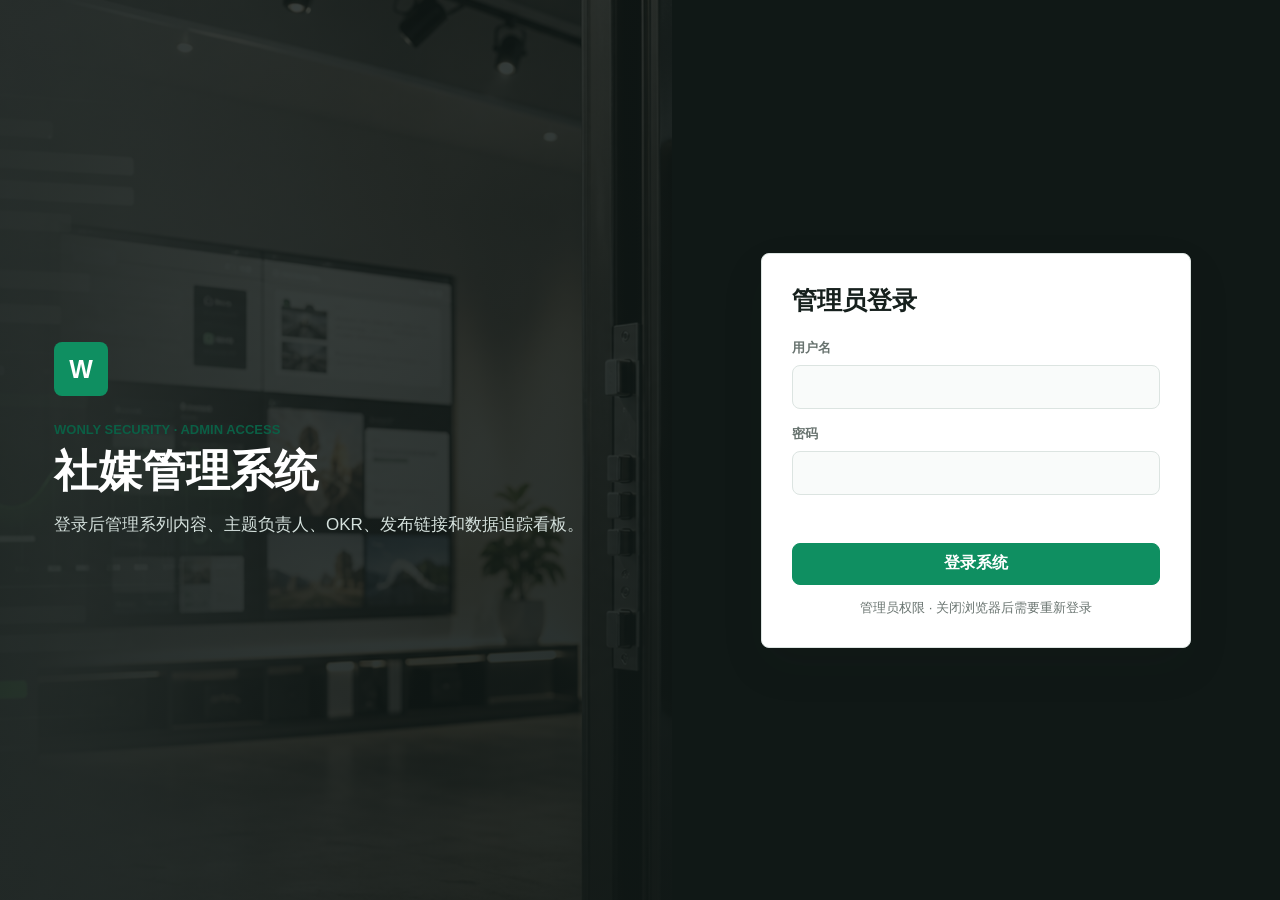
<file: index.html>
<!doctype html>
<html lang="zh-CN">
  <head>
    <meta charset="UTF-8" />
    <meta name="viewport" content="width=device-width, initial-scale=1.0" />
    <meta name="description" content="Wonly 社媒管理系统，用于团队规划内容、管理 OKR、追踪发布数据和复盘成功经验。" />
    <meta name="theme-color" content="#121a18" />
    <meta property="og:title" content="Wonly 社媒管理系统" />
    <meta property="og:description" content="公开可访问的社媒内容规划与运营 OKR 工作台。" />
    <meta property="og:type" content="website" />
    <meta property="og:image" content="assets/wonly-security-studio.png" />
    <title>Wonly 社媒管理系统</title>
    <link rel="icon" href="assets/favicon.svg?v=20260709-design-icon" type="image/svg+xml" />
    <link rel="manifest" href="manifest.webmanifest" />
    <link rel="stylesheet" href="styles.css?v=20260710-team-okr" />
  </head>
  <body>
    <section class="login-screen" id="loginScreen" aria-label="登录">
      <div class="login-visual">
        <div class="login-mark">W</div>
        <p class="eyebrow">Wonly Security · Admin Access</p>
        <h1>社媒管理系统</h1>
        <p>登录后管理系列内容、主题负责人、OKR、发布链接和数据追踪看板。</p>
      </div>
      <form class="login-card" id="loginForm">
        <h2>管理员登录</h2>
        <label>
          <span>用户名</span>
          <input id="usernameInput" name="username" autocomplete="username" required />
        </label>
        <label>
          <span>密码</span>
          <input id="passwordInput" name="password" type="password" autocomplete="current-password" required />
        </label>
        <p class="login-error" id="loginError" role="alert"></p>
        <button class="primary-button login-button" type="submit">登录系统</button>
        <small>管理员权限 · 关闭浏览器后需要重新登录</small>
      </form>
    </section>

    <div class="app-shell" id="appShell" hidden>
      <aside class="sidebar" aria-label="主导航">
        <div class="brand">
          <div class="brand-mark">W</div>
          <div>
            <strong>Wonly Social</strong>
            <span>运营 OKR 工作台</span>
          </div>
        </div>

        <nav class="nav">
          <button class="nav-item active" data-view="overview"><span class="icon">⌂</span><span>总览</span></button>
          <button class="nav-item" data-view="calendar"><span class="icon">▦</span><span>内容日历</span></button>
          <button class="nav-item" data-view="library"><span class="icon">▣</span><span>主题库</span></button>
          <button class="nav-item" data-view="okr"><span class="icon">◎</span><span>OKR</span></button>
          <button class="nav-item" data-view="analytics"><span class="icon">↗</span><span>数据看板</span></button>
          <button class="nav-item" data-view="design"><span class="icon">✎</span><span>设计排期</span></button>
          <button class="nav-item" data-view="documents"><span class="icon">▤</span><span>公共文档</span></button>
          <button class="nav-item" data-view="settings"><span class="icon">⚙</span><span>设置</span></button>
        </nav>

        <div class="sidebar-note">
          <span>本周焦点</span>
          <strong id="sidebarFocus">S1 · 只看王力门</strong>
          <small>一周一系列，主题负责人计入个人 OKR。</small>
        </div>
      </aside>

      <main class="main">
        <header class="topbar">
          <div>
            <p class="eyebrow">Wonly Security · Social Command Center</p>
            <h1>内容规划、负责人 OKR、发布数据和复盘判断集中在一个工作台</h1>
          </div>
          <div class="actions">
            <span class="admin-pill" id="currentAccountPill">管理员 · chloelee</span>
            <button class="action-button" id="exportButton" title="导出排期" aria-label="导出排期"><span>⇩</span>导出排期</button>
            <button class="action-button" id="logoutButton" title="退出登录" aria-label="退出登录"><span>⎋</span>退出登录</button>
            <button class="primary-button" id="newTopicButton"><span>＋</span>新建内容</button>
          </div>
        </header>

        <section class="hero-panel" id="homeBanner">
          <div class="hero-copy">
            <span class="status-pill">Phase 1 · 12 周内容测试</span>
            <h2>从系列规划到 OKR 归因</h2>
            <p>围绕 YouTube、Instagram、TikTok、Facebook、LinkedIn 做平台组合、主题负责人、脚本素材、发布时间和数据复盘。</p>
            <div class="hero-metrics">
              <div><strong id="topicCount">0</strong><span>主题</span></div>
              <div><strong id="ownerCount">0</strong><span>负责人</span></div>
              <div><strong>5</strong><span>平台</span></div>
            </div>
          </div>
          <img src="assets/wonly-security-studio.png" alt="Wonly 智能安防门内容工作室视觉图" />
        </section>

        <section class="view active" id="overview">
          <div class="section-heading">
            <div>
              <h2>项目总览</h2>
              <p>点击系列可查看该系列下的主题；通用素材会自动归到适合的平台组合。</p>
            </div>
            <div class="segmented" role="tablist" aria-label="月份">
              <button class="active" data-month="all">全部</button>
              <button data-month="7">7月</button>
              <button data-month="8">8月</button>
              <button data-month="9">9月</button>
            </div>
          </div>
          <div class="series-grid" id="seriesGrid"></div>
          <section class="panel bundle-panel">
            <div class="panel-head">
              <h3>通用素材平台组合</h3>
              <span>一次制作，多平台适配</span>
            </div>
            <div class="bundle-grid" id="bundleGrid"></div>
          </section>
          <div class="dashboard-grid">
            <section class="panel">
              <div class="panel-head"><h3>本周任务</h3><span>脚本 · 拍摄 · 发布 · 数据</span></div>
              <div class="task-list" id="taskList"></div>
            </section>
            <section class="panel">
              <div class="panel-head"><h3>平台矩阵</h3><span>形式和频率基准</span></div>
              <div class="platform-list" id="platformList"></div>
            </section>
          </div>
        </section>

        <section class="view" id="calendar">
          <div class="section-heading">
            <div>
              <h2>内容日历</h2>
              <p>按周查看每个系列的主题、平台组合和负责人。</p>
            </div>
            <div class="filter-row">
              <label class="select-label"><span>周次筛选</span><select id="weekFilter"><option value="all">全部周次</option></select></label>
              <label class="select-label"><span>系列筛选</span><select id="seriesFilter"><option value="all">全部系列</option></select></label>
            </div>
          </div>
          <div class="calendar-board" id="calendarBoard"></div>
        </section>

        <section class="view" id="library">
          <div class="section-heading">
            <div>
              <h2>系列主题库</h2>
              <p>每个主题都包含负责人、OKR、参考素材、脚本、拍摄时间、发布时间和帖子链接。</p>
            </div>
            <div class="filter-row library-filters">
              <label class="select-label"><span>主题</span><select id="contentTopicFilter"><option value="all">全部主题</option></select></label>
              <label class="select-label"><span>负责人</span><select id="contentOwnerFilter"><option value="all">全部负责人</option></select></label>
              <label class="select-label"><span>平台</span><select id="contentPlatformFilter"><option value="all">全部平台</option></select></label>
            </div>
          </div>
          <div class="content-table-wrap">
            <table class="content-table">
              <thead>
                <tr>
                  <th>主题</th>
                  <th>平台</th>
                  <th>状态</th>
                  <th>负责人</th>
                  <th>OKR</th>
                  <th>帖子链接</th>
                  <th>详情</th>
                </tr>
              </thead>
              <tbody id="contentRows"></tbody>
            </table>
          </div>
        </section>

        <section class="view" id="okr">
          <div class="section-heading">
            <div>
              <h2>运营 OKR</h2>
              <p>OKR 按月设定 Objective 和 Key Results，用实际结果计算每个成员的月度完成率。</p>
            </div>
            <div class="segmented" id="okrMonthTabs" role="tablist" aria-label="OKR 月份"></div>
          </div>
          <section class="panel okr-primer">
            <div><strong>Objective</strong><span>本月想达成的明确目标，表达方向和结果，不是岗位职责。</span></div>
            <div><strong>Key Results</strong><span>衡量目标是否达成的关键结果，必须可量化，例如发帖数、播放量、完播率、线索数。</span></div>
            <div><strong>完成率</strong><span>按每个 KR 的实际值 / 目标值计算，再汇总为成员月度绩效进度。</span></div>
          </section>
          <div class="okr-grid" id="okrGrid"></div>
        </section>

        <section class="view" id="analytics">
          <div class="section-heading">
            <div>
              <h2>数据看板</h2>
              <p>上传帖子链接后会进入采集队列；当前静态版先生成可追踪看板，后续可接平台 API 自动拉取。</p>
            </div>
            <button class="ghost-button" id="simulateButton"><span>↻</span>刷新数据</button>
          </div>
          <div class="analytics-grid" id="analyticsGrid"></div>
          <section class="panel">
            <div class="panel-head"><h3>帖子数据追踪</h3><span>链接 · 平台 · 播放 · 互动 · Go/No-Go</span></div>
            <div class="post-board" id="postBoard"></div>
          </section>
          <section class="panel">
            <div class="panel-head"><h3>Go/No-Go 规则</h3><span>发布后 2 周评估</span></div>
            <div class="rules" id="goNoGoRules"></div>
          </section>
        </section>

        <section class="view" id="design">
          <div class="section-heading">
            <div>
              <h2>设计排期</h2>
              <p>运营选择协助设计师后自动进入赵琳排期表，也可以手动添加图片或视频设计需求。</p>
            </div>
          </div>
          <section class="panel system-edit-panel">
            <div class="panel-head"><h3>赵琳设计排期表</h3><span>设计需求、平台、截止时间、成品上传和延期标记</span></div>
            <div id="designSchedule"></div>
          </section>
        </section>

        <section class="view" id="documents">
          <div class="section-heading">
            <div>
              <h2>公共文档</h2>
              <p>集中保存团队共用的云盘链接、脚本模板、翻译文件、设计规范和复盘资料。</p>
            </div>
          </div>
          <section class="panel system-edit-panel">
            <div class="panel-head"><h3>团队资料库</h3><span>文件、链接、负责人、上传时间和备注</span></div>
            <div id="publicDocs"></div>
          </section>
          <input id="publicDocFileInput" type="file" hidden />
        </section>

        <section class="view" id="settings">
          <div class="section-heading">
            <div>
              <h2>连接设置</h2>
              <p>公开站点已连接 GitHub Pages 和自定义域名。平台 API 接入后可自动采集帖子数据。</p>
            </div>
          </div>
          <div class="connect-grid">
            <section class="panel connect-panel">
              <div class="connect-icon">GH</div>
              <h3>GitHub Pages</h3>
              <p>仓库：<code>chloe19980401/wonly</code></p>
              <p>域名：<code>wonlysocial.foreverdoodle.com</code></p>
            </section>
            <section class="panel connect-panel">
              <div class="connect-icon">API</div>
              <h3>平台数据采集</h3>
              <p>下一阶段可接入 YouTube Data API、Meta Graph API、TikTok Business API 和 LinkedIn API，把帖子链接转成真实播放、互动和转粉数据。</p>
            </section>
          </div>
          <section class="panel system-edit-panel">
            <div class="panel-head"><h3>平台 API 接入</h3><span>配置平台账号、凭证保存位置、同步方式和负责人</span></div>
            <div id="apiConnections"></div>
          </section>
          <section class="panel system-edit-panel">
            <div class="panel-head"><h3>系统内容编辑</h3><span>系列、平台组合、成员和月度 OKR 都可以在这里修改</span></div>
            <div id="systemEditor"></div>
          </section>
        </section>
      </main>

      <div class="modal" id="detailModal" hidden>
        <section class="modal-card" role="dialog" aria-modal="true" aria-labelledby="detailTitle">
          <button class="icon-button modal-close" id="closeDetailButton" aria-label="关闭详情">×</button>
          <div class="detail-head">
            <span class="status-pill" id="detailSeries"></span>
            <h2 id="detailTitle"></h2>
            <p id="detailSubtitle"></p>
          </div>
          <div class="detail-grid">
            <section><h3>适配平台</h3><div class="platform-chips" id="detailPlatforms"></div></section>
            <section><h3>OKR 归因</h3><div class="detail-times" id="detailOkr"></div></section>
            <section><h3>参考素材</h3><ul class="detail-list" id="detailReferences"></ul></section>
            <section><h3>帖子链接</h3><div class="detail-times" id="detailLinks"></div></section>
            <section class="detail-script"><h3>操作</h3><div id="detailScript"></div></section>
            <section><h3>时间计划</h3><div class="detail-times" id="detailTimes"></div></section>
          </div>
        </section>
      </div>

      <div class="modal" id="editModal" hidden>
        <section class="modal-card edit-card" role="dialog" aria-modal="true" aria-labelledby="editTitle">
          <button class="icon-button modal-close" id="closeEditButton" aria-label="关闭编辑">×</button>
          <div class="detail-head">
            <span class="status-pill" id="editScope"></span>
            <h2 id="editTitle">编辑</h2>
            <p id="editHint"></p>
          </div>
          <form class="edit-form" id="editForm"></form>
        </section>
      </div>
    </div>

    <script src="app.js?v=20260710-team-okr"></script>
  </body>
</html>
</file>
<file: styles.css>
:root {
  --bg: #f5f7f8;
  --panel: #ffffff;
  --ink: #16201d;
  --muted: #68736f;
  --line: #dce4e1;
  --green: #0f8f61;
  --green-dark: #0b5f45;
  --teal: #087b86;
  --amber: #c47b20;
  --red: #bb3d3d;
  --blue: #2f64b7;
  --shadow: 0 18px 45px rgba(22, 32, 29, 0.08);
}

* {
  box-sizing: border-box;
}

[hidden] {
  display: none !important;
}

body {
  margin: 0;
  min-height: 100vh;
  color: var(--ink);
  background: var(--bg);
  font-family: Inter, "Segoe UI", "Microsoft YaHei", Arial, sans-serif;
}

.login-screen {
  min-height: 100vh;
  display: grid;
  grid-template-columns: minmax(320px, 1.05fr) minmax(320px, 0.95fr);
  background: #101816;
}

.login-visual {
  display: flex;
  flex-direction: column;
  justify-content: center;
  padding: 54px;
  color: white;
  background:
    linear-gradient(120deg, rgba(16, 24, 22, 0.78), rgba(16, 24, 22, 0.92)),
    url("assets/wonly-security-studio.png") center / cover;
}

.login-mark {
  width: 54px;
  height: 54px;
  display: grid;
  place-items: center;
  margin-bottom: 26px;
  border-radius: 8px;
  background: var(--green);
  color: white;
  font-size: 25px;
  font-weight: 900;
}

.login-visual h1 {
  max-width: 560px;
  margin-bottom: 14px;
  font-size: 44px;
}

.login-visual p:not(.eyebrow) {
  max-width: 560px;
  color: #d5e1dd;
  font-size: 17px;
  line-height: 1.8;
}

.login-card {
  align-self: center;
  width: min(430px, calc(100% - 36px));
  margin: 0 auto;
  padding: 30px;
  border: 1px solid var(--line);
  border-radius: 8px;
  background: var(--panel);
  box-shadow: var(--shadow);
}

.login-card h2 {
  margin-bottom: 22px;
  font-size: 25px;
}

.login-card label {
  display: grid;
  gap: 8px;
  margin-bottom: 16px;
  color: var(--muted);
  font-size: 13px;
  font-weight: 700;
}

.login-card input {
  min-height: 44px;
  border: 1px solid var(--line);
  border-radius: 8px;
  padding: 0 12px;
  color: var(--ink);
  background: #f9fbfa;
  outline: 0;
}

.login-card input:focus {
  border-color: var(--green);
  box-shadow: 0 0 0 3px rgba(15, 143, 97, 0.12);
}

.login-error {
  min-height: 22px;
  margin-bottom: 10px;
  color: var(--red);
  font-size: 13px;
  font-weight: 700;
}

.login-button {
  width: 100%;
  justify-content: center;
}

.login-card small {
  display: block;
  margin-top: 14px;
  color: var(--muted);
  text-align: center;
}

button,
input,
select {
  font: inherit;
}

button {
  cursor: pointer;
}

.app-shell {
  display: grid;
  grid-template-columns: 264px minmax(0, 1fr);
  min-height: 100vh;
}

.sidebar {
  position: sticky;
  top: 0;
  height: 100vh;
  display: flex;
  flex-direction: column;
  padding: 24px 18px;
  background: #121a18;
  color: #f4faf7;
}

.brand {
  display: flex;
  align-items: center;
  gap: 12px;
  padding: 4px 4px 26px;
}

.brand-mark {
  width: 42px;
  height: 42px;
  display: grid;
  place-items: center;
  border-radius: 8px;
  background: var(--green);
  color: white;
  font-weight: 800;
}

.brand strong,
.brand span {
  display: block;
}

.brand span {
  color: #a8b7b1;
  font-size: 13px;
  margin-top: 3px;
}

.nav {
  display: grid;
  gap: 6px;
}

.nav-item {
  width: 100%;
  min-height: 44px;
  display: flex;
  align-items: center;
  gap: 12px;
  border: 0;
  border-radius: 8px;
  padding: 0 12px;
  color: #cfe0da;
  background: transparent;
  text-align: left;
}

.nav-item:hover,
.nav-item.active {
  color: white;
  background: #21302c;
}

.icon {
  width: 24px;
  height: 24px;
  display: grid;
  place-items: center;
  font-size: 18px;
}

.sidebar-note {
  margin-top: auto;
  padding: 16px;
  border: 1px solid rgba(255, 255, 255, 0.1);
  border-radius: 8px;
  background: #192521;
}

.sidebar-note span,
.sidebar-note small {
  display: block;
  color: #a8b7b1;
}

.sidebar-note strong {
  display: block;
  margin: 7px 0 5px;
  font-size: 15px;
}

.main {
  min-width: 0;
  padding: 28px;
}

.topbar {
  display: flex;
  justify-content: space-between;
  gap: 24px;
  align-items: flex-start;
  margin-bottom: 22px;
}

.eyebrow {
  margin: 0 0 8px;
  color: var(--green-dark);
  font-size: 13px;
  font-weight: 700;
  text-transform: uppercase;
}

h1,
h2,
h3,
p {
  margin-top: 0;
}

h1 {
  max-width: 820px;
  margin-bottom: 0;
  font-size: 32px;
  line-height: 1.16;
  letter-spacing: 0;
}

.actions {
  display: flex;
  align-items: center;
  gap: 10px;
  flex-wrap: wrap;
  justify-content: flex-end;
  flex-shrink: 0;
}

.admin-pill {
  display: inline-flex;
  min-height: 34px;
  align-items: center;
  padding: 0 11px;
  border: 1px solid #cce5d8;
  border-radius: 999px;
  background: #e8f7ef;
  color: var(--green-dark);
  font-size: 13px;
  font-weight: 800;
  white-space: nowrap;
}

.icon-button,
.action-button,
.primary-button,
.ghost-button {
  min-height: 42px;
  border-radius: 8px;
  border: 1px solid var(--line);
}

.icon-button {
  width: 42px;
  background: var(--panel);
  color: var(--ink);
}

.action-button {
  display: inline-flex;
  align-items: center;
  gap: 8px;
  padding: 0 13px;
  background: var(--panel);
  color: var(--ink);
  font-weight: 800;
  white-space: nowrap;
}

.action-button span {
  font-size: 17px;
  line-height: 1;
}

.primary-button,
.ghost-button,
.danger-button {
  display: inline-flex;
  align-items: center;
  gap: 8px;
  padding: 0 14px;
}

.primary-button {
  border-color: var(--green);
  background: var(--green);
  color: white;
  font-weight: 700;
}

.ghost-button {
  background: var(--panel);
  color: var(--ink);
}

.danger-button {
  min-height: 42px;
  border: 1px solid #efc6c6;
  border-radius: 8px;
  background: #ffffff;
  color: var(--red);
  font-weight: 800;
}

.hero-panel {
  position: relative;
  min-height: 286px;
  display: grid;
  grid-template-columns: minmax(280px, 0.9fr) minmax(360px, 1.1fr);
  overflow: hidden;
  border-radius: 8px;
  background: #101816;
  box-shadow: var(--shadow);
}

.hero-panel img {
  width: 100%;
  height: 100%;
  min-height: 286px;
  object-fit: cover;
}

.hero-copy {
  padding: 34px;
  color: white;
  z-index: 1;
}

.status-pill {
  display: inline-flex;
  max-width: 100%;
  flex-wrap: wrap;
  margin-bottom: 18px;
  padding: 7px 10px;
  border-radius: 999px;
  background: rgba(15, 143, 97, 0.22);
  color: #b9f4dc;
  font-size: 13px;
  font-weight: 700;
  line-height: 1.35;
  overflow-wrap: anywhere;
}

.detail-head .status-pill {
  background: #dff4ec;
  color: var(--green-dark);
}

.hero-copy h2 {
  margin-bottom: 12px;
  font-size: 34px;
  letter-spacing: 0;
}

.hero-copy p {
  max-width: 530px;
  color: #d5e1dd;
  line-height: 1.7;
}

.hero-metrics {
  display: grid;
  grid-template-columns: repeat(3, minmax(0, 1fr));
  gap: 10px;
  margin-top: 28px;
}

.hero-metrics div {
  padding: 13px;
  border: 1px solid rgba(255, 255, 255, 0.12);
  border-radius: 8px;
  background: rgba(255, 255, 255, 0.06);
}

.hero-metrics strong,
.hero-metrics span {
  display: block;
}

.hero-metrics strong {
  font-size: 26px;
}

.hero-metrics span {
  color: #c8d6d1;
  font-size: 13px;
}

.view {
  display: none;
  margin-top: 26px;
}

.view.active {
  display: block;
}

.section-heading {
  display: flex;
  justify-content: space-between;
  align-items: flex-end;
  gap: 20px;
  margin-bottom: 18px;
}

.section-heading h2 {
  margin-bottom: 5px;
  font-size: 24px;
}

.section-heading p {
  margin-bottom: 0;
  color: var(--muted);
}

.segmented {
  display: inline-grid;
  grid-auto-flow: column;
  gap: 3px;
  padding: 4px;
  border: 1px solid var(--line);
  border-radius: 8px;
  background: var(--panel);
}

.segmented button {
  min-width: 58px;
  border: 0;
  border-radius: 6px;
  padding: 8px 10px;
  color: var(--muted);
  background: transparent;
}

.segmented button.active {
  color: white;
  background: var(--ink);
}

.series-grid {
  display: grid;
  grid-template-columns: repeat(4, minmax(0, 1fr));
  gap: 14px;
}

.series-card,
.panel,
.week-card,
.metric-card,
.connect-panel {
  border: 1px solid var(--line);
  border-radius: 8px;
  background: var(--panel);
}

.series-card {
  overflow: hidden;
  padding: 18px;
}

.series-button {
  width: 100%;
  display: block;
  color: inherit;
  text-align: left;
  cursor: pointer;
}

.series-button:hover {
  border-color: #b9d8ca;
  box-shadow: var(--shadow);
  transform: translateY(-1px);
}

.series-top {
  display: flex;
  align-items: flex-start;
  justify-content: space-between;
  gap: 12px;
}

.series-platforms {
  min-width: 0;
  display: flex;
  flex-wrap: wrap;
  justify-content: flex-end;
  gap: 6px;
}

.series-platforms span {
  max-width: 118px;
  min-height: 28px;
  display: inline-flex;
  align-items: center;
  border-radius: 999px;
  padding: 0 9px;
  overflow: hidden;
  background: #e8f2ee;
  color: var(--green-dark);
  font-size: 12px;
  font-weight: 800;
  text-overflow: ellipsis;
  white-space: nowrap;
}

.series-badge {
  flex: 0 0 auto;
  width: 38px;
  height: 38px;
  display: grid;
  place-items: center;
  border-radius: 8px;
  color: white;
  font-weight: 800;
}

.series-card h3 {
  margin: 14px 0 5px;
  font-size: 18px;
}

.series-card p {
  min-height: 44px;
  color: var(--muted);
  line-height: 1.55;
}

.series-meta {
  display: grid;
  gap: 6px;
  min-height: 64px;
  margin: 12px 0;
  color: var(--muted);
  font-size: 13px;
  line-height: 1.45;
}

.series-meta span:first-child {
  color: var(--green-dark);
  font-weight: 800;
}

.mini-stats {
  display: grid;
  grid-template-columns: repeat(3, minmax(0, 1fr));
  gap: 8px;
  padding-top: 12px;
  border-top: 1px solid var(--line);
}

.mini-stats span {
  display: block;
  color: var(--muted);
  font-size: 12px;
}

.mini-stats strong {
  font-size: 16px;
}

.dashboard-grid {
  display: grid;
  grid-template-columns: minmax(0, 1.05fr) minmax(320px, 0.95fr);
  gap: 14px;
  margin-top: 14px;
}

.bundle-panel {
  margin-top: 14px;
}

.bundle-grid {
  display: grid;
  grid-template-columns: repeat(4, minmax(0, 1fr));
  gap: 12px;
}

.bundle-card {
  display: grid;
  gap: 12px;
  padding: 14px;
  border-radius: 8px;
  background: #f7faf9;
}

.bundle-card h4 {
  margin: 0 0 6px;
  font-size: 16px;
}

.bundle-card p {
  margin: 0;
  color: var(--muted);
  font-size: 13px;
  line-height: 1.55;
}

.bundle-format {
  color: var(--green-dark);
  font-size: 12px;
  font-weight: 800;
}

.panel {
  padding: 18px;
}

.panel-head {
  display: flex;
  justify-content: space-between;
  gap: 16px;
  align-items: center;
  margin-bottom: 14px;
}

.panel-head h3 {
  margin-bottom: 0;
  font-size: 18px;
}

.panel-head span {
  color: var(--muted);
  font-size: 13px;
}

.task-list,
.platform-list {
  display: grid;
  gap: 10px;
}

.task-item,
.platform-item {
  display: grid;
  grid-template-columns: 1fr auto;
  gap: 12px;
  align-items: center;
  padding: 12px;
  border-radius: 8px;
  background: #f7faf9;
}

.checkbox {
  display: none;
  width: 22px;
  height: 22px;
  place-items: center;
  border-radius: 6px;
  background: #dcebe5;
  color: var(--green-dark);
  font-weight: 800;
}

.task-item strong,
.task-item span,
.platform-item strong,
.platform-item span {
  display: block;
}

.task-item span,
.platform-item span {
  color: var(--muted);
  font-size: 13px;
  margin-top: 3px;
}

.tag {
  display: inline-flex;
  align-items: center;
  min-height: 26px;
  padding: 0 9px;
  border-radius: 999px;
  background: #e8f2ee;
  color: var(--green-dark);
  font-size: 12px;
  font-weight: 700;
  white-space: nowrap;
}

.select-label {
  display: grid;
  gap: 6px;
  color: var(--muted);
  font-size: 13px;
}

.filter-row {
  display: flex;
  gap: 12px;
  align-items: end;
  flex-wrap: wrap;
}

select,
.search-box,
.content-table-wrap {
  border: 1px solid var(--line);
  border-radius: 8px;
  background: var(--panel);
}

select {
  min-height: 40px;
  padding: 0 12px;
  color: var(--ink);
}

.calendar-board {
  display: grid;
  grid-template-columns: repeat(3, minmax(260px, 1fr));
  gap: 14px;
}

.empty-state,
.empty-table {
  padding: 22px;
  border: 1px dashed var(--line);
  border-radius: 8px;
  background: #f7faf9;
  color: var(--muted);
  font-weight: 700;
}

.empty-state {
  grid-column: 1 / -1;
}

.empty-table {
  text-align: center;
}

.week-card {
  padding: 16px;
}

.week-head {
  display: flex;
  justify-content: space-between;
  gap: 12px;
  margin-bottom: 12px;
}

.week-head h3 {
  margin-bottom: 4px;
  font-size: 17px;
}

.week-head span {
  color: var(--muted);
  font-size: 13px;
}

.platform-chips {
  display: flex;
  flex-wrap: wrap;
  gap: 7px;
}

.week-topics {
  display: grid;
  gap: 7px;
  margin-bottom: 12px;
}

.topic-link {
  min-height: 34px;
  border: 1px solid var(--line);
  border-radius: 8px;
  padding: 0 10px;
  color: var(--ink);
  background: #ffffff;
  text-align: left;
  font-weight: 800;
}

.topic-link:hover {
  border-color: var(--green);
  color: var(--green-dark);
}

.chip {
  display: inline-flex;
  min-height: 28px;
  align-items: center;
  border-radius: 999px;
  padding: 0 9px;
  background: #eef3f1;
  color: #31423d;
  font-size: 12px;
  font-weight: 700;
}

.search-box {
  min-width: 270px;
  min-height: 42px;
  display: flex;
  align-items: center;
  gap: 8px;
  padding: 0 12px;
}

.search-box input {
  width: 100%;
  border: 0;
  outline: 0;
  background: transparent;
}

.content-table-wrap {
  overflow: auto;
}

.content-table {
  width: 100%;
  min-width: 760px;
  border-collapse: collapse;
}

.content-table th,
.content-table td {
  padding: 14px 16px;
  border-bottom: 1px solid var(--line);
  text-align: left;
  vertical-align: top;
}

.content-table th {
  color: var(--muted);
  font-size: 13px;
}

.content-table tr:last-child td {
  border-bottom: 0;
}

.content-title strong,
.content-title span {
  display: block;
}

.content-title span {
  color: var(--muted);
  font-size: 13px;
  margin-top: 4px;
}

.muted {
  display: block;
  color: var(--muted);
  font-size: 12px;
  margin-top: 4px;
}

.link-cell {
  display: grid;
  grid-template-columns: minmax(180px, 1fr) auto;
  gap: 8px;
  min-width: 290px;
}

.link-cell input {
  min-height: 34px;
  border: 1px solid var(--line);
  border-radius: 8px;
  padding: 0 10px;
  color: var(--ink);
  background: #f9fbfa;
  outline: 0;
}

.link-cell input:focus {
  border-color: var(--green);
  box-shadow: 0 0 0 3px rgba(15, 143, 97, 0.12);
}

.status {
  display: inline-flex;
  min-height: 28px;
  align-items: center;
  border: 1px solid #bfd2f3;
  border-radius: 999px;
  padding: 0 9px;
  background: #ffffff;
  color: var(--blue);
  font-size: 12px;
  font-weight: 800;
}

.status.todo {
  background: #ffffff;
  color: var(--blue);
}

.status.progress {
  background: #ffffff;
  color: var(--blue);
}

.status.review {
  background: #ffffff;
  color: var(--blue);
}

.status.ready,
.status.go {
  background: #ffffff;
  color: var(--blue);
}

.status.risk {
  background: #ffffff;
  color: var(--blue);
}

.content-table .status + .status {
  margin-left: 6px;
}

.table-action {
  min-height: 32px;
  padding: 0 10px;
}

.modal {
  position: fixed;
  inset: 0;
  z-index: 20;
  display: grid;
  place-items: center;
  padding: 24px;
  background: rgba(16, 24, 22, 0.54);
}

.modal[hidden] {
  display: none;
}

.modal-card {
  position: relative;
  width: min(980px, 100%);
  max-height: min(760px, calc(100vh - 48px));
  overflow: auto;
  border-radius: 8px;
  background: var(--panel);
  box-shadow: 0 24px 70px rgba(0, 0, 0, 0.24);
}

.modal-close {
  position: absolute;
  top: 16px;
  right: 16px;
  z-index: 1;
  font-size: 24px;
}

.detail-head {
  padding: 28px 30px 20px;
  border-bottom: 1px solid var(--line);
}

.detail-head h2 {
  margin: 12px 0 6px;
  font-size: 30px;
}

.detail-head p {
  margin: 0;
  color: var(--muted);
}

.detail-grid {
  display: grid;
  grid-template-columns: minmax(0, 0.9fr) minmax(0, 1.1fr);
  gap: 16px;
  padding: 22px 30px 30px;
}

.detail-grid section {
  padding: 16px;
  border: 1px solid var(--line);
  border-radius: 8px;
  background: #f7faf9;
}

.detail-grid h3 {
  margin-bottom: 12px;
  font-size: 16px;
}

.detail-list {
  margin: 0;
  padding-left: 18px;
  color: var(--muted);
  line-height: 1.7;
}

.detail-script {
  grid-column: span 2;
}

.detail-script p {
  margin-bottom: 0;
  color: var(--muted);
  line-height: 1.75;
}

.series-topic-actions {
  display: flex;
  flex-wrap: wrap;
  gap: 10px;
}

.topic-detail-link {
  width: 100%;
  display: grid;
  gap: 4px;
  padding: 0;
  border: 0;
  color: inherit;
  background: transparent;
  text-align: left;
}

.topic-detail-link span {
  color: var(--muted);
  font-size: 12px;
}

.detail-times {
  display: grid;
  gap: 10px;
}

.detail-times div {
  padding: 12px;
  border-radius: 8px;
  background: #ffffff;
}

.detail-times strong,
.detail-times span {
  display: block;
}

.detail-times span {
  margin-top: 4px;
  color: var(--muted);
  line-height: 1.45;
}

.analytics-grid {
  display: grid;
  grid-template-columns: repeat(4, minmax(0, 1fr));
  gap: 14px;
  margin-bottom: 14px;
}

.okr-grid {
  display: grid;
  grid-template-columns: repeat(3, minmax(0, 1fr));
  gap: 14px;
}

.okr-primer {
  display: grid;
  grid-template-columns: repeat(3, minmax(0, 1fr));
  gap: 12px;
  margin-bottom: 14px;
}

.okr-primer div {
  padding: 14px;
  border-radius: 8px;
  background: #f7faf9;
}

.okr-primer strong,
.okr-primer span {
  display: block;
}

.okr-primer span {
  margin-top: 6px;
  color: var(--muted);
  line-height: 1.55;
}

.okr-card {
  display: grid;
  gap: 14px;
  padding: 18px;
  border: 1px solid var(--line);
  border-radius: 8px;
  background: var(--panel);
}

.okr-head {
  display: flex;
  justify-content: space-between;
  gap: 16px;
  align-items: flex-start;
}

.okr-head h3 {
  margin-bottom: 4px;
  font-size: 20px;
}

.okr-head span,
.okr-card p,
.okr-stats {
  color: var(--muted);
}

.okr-head strong {
  color: var(--green-dark);
  font-size: 28px;
}

.okr-card p {
  margin: 0;
  line-height: 1.6;
}

.okr-bar {
  height: 8px;
  overflow: hidden;
  border-radius: 999px;
  background: #e8eeee;
}

.okr-bar i {
  display: block;
  height: 100%;
  border-radius: inherit;
  background: var(--green);
}

.okr-stats {
  display: grid;
  grid-template-columns: repeat(3, minmax(0, 1fr));
  gap: 8px;
  font-size: 13px;
}

.okr-stats span {
  padding: 9px;
  border-radius: 8px;
  background: #f7faf9;
}

.kr-list {
  display: grid;
  gap: 8px;
}

.kr-list div {
  display: flex;
  justify-content: space-between;
  gap: 12px;
  padding: 10px;
  border-radius: 8px;
  background: #f7faf9;
}

.kr-list .kr-metric-row {
  align-items: center;
}

.kr-metric-row label {
  display: flex;
  align-items: center;
  gap: 6px;
  color: var(--muted);
  white-space: nowrap;
}

.kr-metric-row input {
  width: 76px;
  min-height: 34px;
  padding: 6px 8px;
  border: 1px solid var(--line);
  border-radius: 8px;
  background: #ffffff;
  color: var(--ink);
  font-weight: 800;
}

.kr-metric-row input:disabled {
  background: transparent;
  color: var(--muted);
}

.kr-metric-row b {
  color: var(--muted);
  font-size: 13px;
}

.kr-list span {
  color: var(--muted);
}

.kr-list strong {
  color: var(--blue);
}

.okr-topics {
  display: flex;
  flex-wrap: wrap;
  gap: 8px;
}

.okr-topics button {
  min-height: 30px;
  border: 1px solid var(--line);
  border-radius: 999px;
  padding: 0 10px;
  color: var(--green-dark);
  background: #eef7f2;
  font-size: 12px;
  font-weight: 800;
}

.post-board {
  overflow: auto;
  border: 1px solid var(--line);
  border-radius: 8px;
}

.post-row {
  min-width: 880px;
  display: grid;
  grid-template-columns: minmax(230px, 1.4fr) 0.8fr 0.8fr 0.7fr 0.6fr 0.6fr 0.7fr;
  gap: 12px;
  align-items: center;
  padding: 12px 14px;
  border-bottom: 1px solid var(--line);
  background: #ffffff;
}

.post-row:last-child {
  border-bottom: 0;
}

.post-row strong,
.post-row span {
  display: block;
}

.post-row span {
  color: var(--muted);
  font-size: 13px;
}

.post-head {
  background: #f7faf9;
  font-weight: 800;
}

.post-head span {
  color: var(--ink);
}

.editable-row {
  cursor: pointer;
}

.editable-row:hover {
  background: #f7fbff;
}

.system-edit-panel {
  margin-top: 14px;
}

.system-edit-grid {
  display: grid;
  grid-template-columns: repeat(4, minmax(0, 1fr));
  gap: 10px;
  margin-bottom: 16px;
}

.system-edit-list {
  display: grid;
  grid-template-columns: repeat(3, minmax(0, 1fr));
  gap: 14px;
}

.system-edit-list .wide-list {
  grid-column: 1 / -1;
}

.system-edit-list section {
  display: grid;
  gap: 8px;
  padding: 14px;
  border-radius: 8px;
  background: #f7faf9;
}

.system-edit-list h4 {
  margin: 0 0 4px;
}

.system-edit-list button {
  min-height: 34px;
  border: 1px solid var(--line);
  border-radius: 8px;
  padding: 0 10px;
  background: #ffffff;
  color: var(--ink);
  text-align: left;
}

.design-schedule-head {
  display: flex;
  align-items: center;
  justify-content: space-between;
  gap: 12px;
  margin-bottom: 14px;
}

.design-schedule-head div {
  display: grid;
  gap: 4px;
}

.design-schedule-head span {
  color: var(--muted);
  font-size: 13px;
}

.design-schedule-table {
  display: grid;
  gap: 8px;
}

.design-row {
  width: 100%;
  display: grid;
  grid-template-columns: minmax(180px, 1.4fr) minmax(130px, 0.9fr) minmax(70px, 0.55fr) minmax(88px, 0.65fr) minmax(88px, 0.65fr) minmax(80px, 0.6fr) minmax(78px, 0.55fr) minmax(80px, 0.55fr);
  gap: 10px;
  align-items: center;
  padding: 12px;
  border: 1px solid var(--line);
  border-radius: 8px;
  background: #ffffff;
  color: inherit;
  text-align: left;
}

.design-row small {
  display: block;
  margin-top: 4px;
  color: var(--muted);
}

.design-head {
  border: 0;
  background: transparent;
  color: var(--muted);
  font-size: 12px;
  font-weight: 800;
}

.design-row.is-delayed {
  border-color: #e4a3a3;
  background: #fff7f7;
}

.doc-actions,
.doc-card-actions {
  display: flex;
  gap: 10px;
  align-items: center;
  flex-wrap: wrap;
}

.doc-grid {
  display: grid;
  grid-template-columns: repeat(auto-fit, minmax(260px, 1fr));
  gap: 14px;
  margin-top: 16px;
}

.doc-card {
  display: grid;
  gap: 12px;
  padding: 18px;
  border: 1px solid var(--line);
  border-radius: 8px;
  background: #ffffff;
}

.doc-card strong,
.doc-card span,
.doc-card small,
.doc-card p {
  display: block;
}

.doc-card span,
.doc-card small,
.doc-card p {
  color: var(--muted);
}

.doc-card p {
  margin: 0;
}

.ghost-button.danger {
  color: #be123c;
  border-color: rgba(190, 18, 60, 0.24);
}

.checkbox-group {
  display: grid;
  gap: 10px;
  margin: 0;
  padding: 0;
  border: 0;
}

.checkbox-group legend {
  color: var(--muted);
  font-size: 12px;
  font-weight: 800;
}

.checkbox-group div {
  display: flex;
  flex-wrap: wrap;
  gap: 8px;
}

.checkbox-group label {
  display: inline-flex;
  align-items: center;
  gap: 6px;
  min-height: 34px;
  padding: 0 10px;
  border: 1px solid var(--line);
  border-radius: 8px;
  background: #ffffff;
}

.multi-select {
  display: grid;
  gap: 6px;
  margin: 0;
  padding: 0;
  border: 0;
}

.multi-select legend {
  color: var(--muted);
  font-size: 12px;
  font-weight: 800;
}

.multi-select details {
  position: relative;
}

.multi-select summary {
  min-height: 36px;
  display: flex;
  align-items: center;
  justify-content: space-between;
  gap: 8px;
  border: 1px solid var(--line);
  border-radius: 8px;
  padding: 6px 10px;
  background: #ffffff;
  color: var(--ink);
  cursor: pointer;
  list-style: none;
  font-size: 14px;
  line-height: 1.35;
}

.multi-select summary::-webkit-details-marker {
  display: none;
}

.multi-select summary::after {
  content: "⌄";
  color: var(--muted);
  font-size: 16px;
}

.multi-select details[open] summary {
  border-color: var(--blue);
  box-shadow: 0 0 0 3px rgba(47, 100, 183, 0.12);
}

.multi-select-menu {
  position: absolute;
  z-index: 30;
  top: calc(100% + 6px);
  left: 0;
  right: 0;
  display: grid;
  gap: 4px;
  max-height: 190px;
  overflow: auto;
  padding: 6px;
  border: 1px solid var(--line);
  border-radius: 8px;
  background: #ffffff;
  box-shadow: var(--shadow);
}

.multi-select-menu label {
  display: flex;
  align-items: center;
  gap: 6px;
  min-height: 30px;
  padding: 0 7px;
  border-radius: 6px;
  color: var(--ink);
  font-size: 13px;
}

.multi-select-menu label:hover {
  background: #f3f7f6;
}

.edit-card {
  width: min(1080px, 100%);
}

.edit-form {
  padding: 22px 30px 30px;
}

.edit-grid {
  display: grid;
  grid-template-columns: repeat(2, minmax(0, 1fr));
  gap: 14px;
}

.edit-grid label {
  display: grid;
  gap: 7px;
  color: var(--muted);
  font-size: 13px;
  font-weight: 800;
}

.edit-grid label.wide,
.edit-grid .wide {
  grid-column: span 2;
}

.edit-grid input,
.edit-grid select,
.edit-grid textarea {
  width: 100%;
  min-height: 40px;
  border: 1px solid var(--line);
  border-radius: 8px;
  padding: 8px 10px;
  color: var(--ink);
  background: #ffffff;
  outline: 0;
}

.edit-grid textarea {
  min-height: 96px;
  resize: vertical;
}

.edit-grid input:focus,
.edit-grid select:focus,
.edit-grid textarea:focus {
  border-color: var(--blue);
  box-shadow: 0 0 0 3px rgba(47, 100, 183, 0.12);
}

.okr-builder {
  display: grid;
  gap: 14px;
  padding: 16px;
  border: 1px solid rgba(47, 100, 183, 0.24);
  border-radius: 10px;
  background: #f7faff;
}

.okr-builder-head,
.okr-objective-card {
  display: grid;
  grid-template-columns: auto minmax(0, 1fr) auto;
  gap: 14px;
}

.okr-builder-head {
  grid-template-columns: minmax(0, 1fr) auto;
  align-items: center;
}

.okr-builder-head strong {
  color: var(--ink);
  font-size: 15px;
}

.okr-objective-builder,
.okr-objective-block,
.okr-objective-list {
  display: grid;
  gap: 14px;
}

.okr-objective-block {
  padding: 12px;
  border: 1px solid rgba(47, 100, 183, 0.18);
  border-radius: 12px;
  background: #eef4ff;
}

.okr-objective-card {
  align-items: start;
  padding: 14px;
  border: 1px solid var(--line);
  border-radius: 10px;
  background: #ffffff;
}

.okr-objective-card label {
  margin: 0;
}

.okr-objective-card textarea {
  min-height: 88px;
}

.okr-index {
  display: inline-grid;
  min-width: 42px;
  height: 28px;
  place-items: center;
  border-radius: 999px;
  background: #4f82f2;
  color: #ffffff;
  font-size: 14px;
  font-weight: 900;
}

.okr-kr-header {
  display: flex;
  align-items: center;
  justify-content: space-between;
  gap: 12px;
}

.okr-kr-header strong {
  color: var(--ink);
}

.okr-kr-list {
  display: grid;
  gap: 10px;
}

.okr-kr-row {
  display: grid;
  grid-template-columns: auto minmax(220px, 1fr) minmax(90px, 0.35fr) minmax(90px, 0.35fr) minmax(72px, 0.25fr) auto;
  gap: 10px;
  align-items: center;
  padding: 12px;
  border: 1px solid var(--line);
  border-radius: 10px;
  background: #ffffff;
}

.okr-objective-summary {
  display: grid;
  gap: 8px;
  padding: 10px 0;
  border-top: 1px solid var(--line);
}

.okr-objective-summary:first-child {
  padding-top: 0;
  border-top: 0;
}

.okr-objective-summary p {
  margin: 0;
}

.edit-actions {
  display: flex;
  justify-content: flex-end;
  gap: 10px;
  margin-top: 18px;
}

.edit-spacer {
  flex: 1;
}

.metric-card {
  padding: 18px;
}

.metric-card span {
  display: block;
  color: var(--muted);
  font-size: 13px;
}

.metric-card strong {
  display: block;
  margin: 8px 0 10px;
  font-size: 28px;
}

.bar {
  height: 8px;
  overflow: hidden;
  border-radius: 999px;
  background: #e8eeee;
}

.bar i {
  display: block;
  height: 100%;
  border-radius: inherit;
  background: var(--green);
}

.rules {
  display: grid;
  grid-template-columns: repeat(3, minmax(0, 1fr));
  gap: 12px;
}

.rules div,
.rule-card {
  padding: 14px;
  border-radius: 8px;
  background: #f7faf9;
}

.rules strong,
.rules span,
.rule-card small {
  display: block;
}

.rules span,
.rule-card p,
.rule-card small {
  margin-top: 6px;
  color: var(--muted);
  line-height: 1.55;
}

.rule-card strong {
  font-size: 18px;
}

.api-grid {
  display: grid;
  grid-template-columns: repeat(4, minmax(0, 1fr));
  gap: 12px;
}

.api-card {
  display: grid;
  gap: 12px;
  min-height: 150px;
  border: 1px solid var(--line);
  border-radius: 8px;
  padding: 14px;
  background: #f7faf9;
  color: inherit;
  text-align: left;
}

.api-card:hover {
  border-color: #b9d8ca;
  background: #ffffff;
}

.api-card div {
  display: flex;
  justify-content: space-between;
  gap: 10px;
  align-items: flex-start;
}

.api-card p {
  margin: 0;
  color: var(--ink);
  font-weight: 800;
}

.api-card small {
  color: var(--muted);
  line-height: 1.5;
}

.connect-grid {
  display: grid;
  grid-template-columns: repeat(2, minmax(0, 1fr));
  gap: 14px;
}

.connect-panel p,
.connect-panel li {
  color: var(--muted);
  line-height: 1.65;
}

.connect-icon {
  width: 44px;
  height: 44px;
  display: grid;
  place-items: center;
  margin-bottom: 14px;
  border-radius: 8px;
  background: #e8f2ee;
  color: var(--green-dark);
  font-weight: 900;
}

code {
  padding: 2px 5px;
  border-radius: 5px;
  background: #eef3f1;
  color: #22332e;
}

@media (max-width: 1180px) {
  .series-grid,
  .analytics-grid,
  .okr-grid,
  .okr-primer,
  .system-edit-grid,
  .system-edit-list,
  .bundle-grid,
  .api-grid {
    grid-template-columns: repeat(2, minmax(0, 1fr));
  }

  .calendar-board {
    grid-template-columns: repeat(2, minmax(260px, 1fr));
  }
}

@media (max-width: 860px) {
  .login-screen {
    grid-template-columns: 1fr;
  }

  .login-visual {
    min-height: 42vh;
    padding: 34px 22px;
  }

  .login-visual h1 {
    font-size: 32px;
  }

  .login-card {
    margin: 24px auto;
  }

  .app-shell {
    grid-template-columns: 1fr;
  }

  .sidebar {
    position: static;
    height: auto;
  }

  .nav {
    grid-template-columns: repeat(7, minmax(0, 1fr));
  }

  .nav-item {
    justify-content: center;
    padding: 0 8px;
  }

  .nav-item span:last-child {
    display: none;
  }

  .sidebar-note {
    display: none;
  }

  .main {
    padding: 18px;
  }

  .topbar,
  .section-heading,
  .dashboard-grid,
  .connect-grid {
    display: grid;
    grid-template-columns: 1fr;
  }

  h1 {
    font-size: 26px;
  }

  .hero-panel {
    grid-template-columns: 1fr;
  }

  .hero-panel img {
    min-height: 220px;
  }

  .series-grid,
  .calendar-board,
  .analytics-grid,
  .okr-grid,
  .okr-primer,
  .system-edit-grid,
  .system-edit-list,
  .api-grid,
  .rules,
  .bundle-grid,
  .detail-grid,
  .edit-grid {
    grid-template-columns: 1fr;
  }

  .detail-script,
  .edit-grid label.wide,
  .edit-grid .wide {
    grid-column: auto;
  }

  .okr-builder-head,
  .okr-objective-card,
  .okr-kr-row {
    grid-template-columns: 1fr;
  }

  .okr-index {
    width: max-content;
  }

  .hero-metrics {
    grid-template-columns: 1fr;
  }

  .search-box {
    min-width: 0;
  }

  .design-row {
    grid-template-columns: 1fr;
  }

  .design-head {
    display: none;
  }
}
</file>
